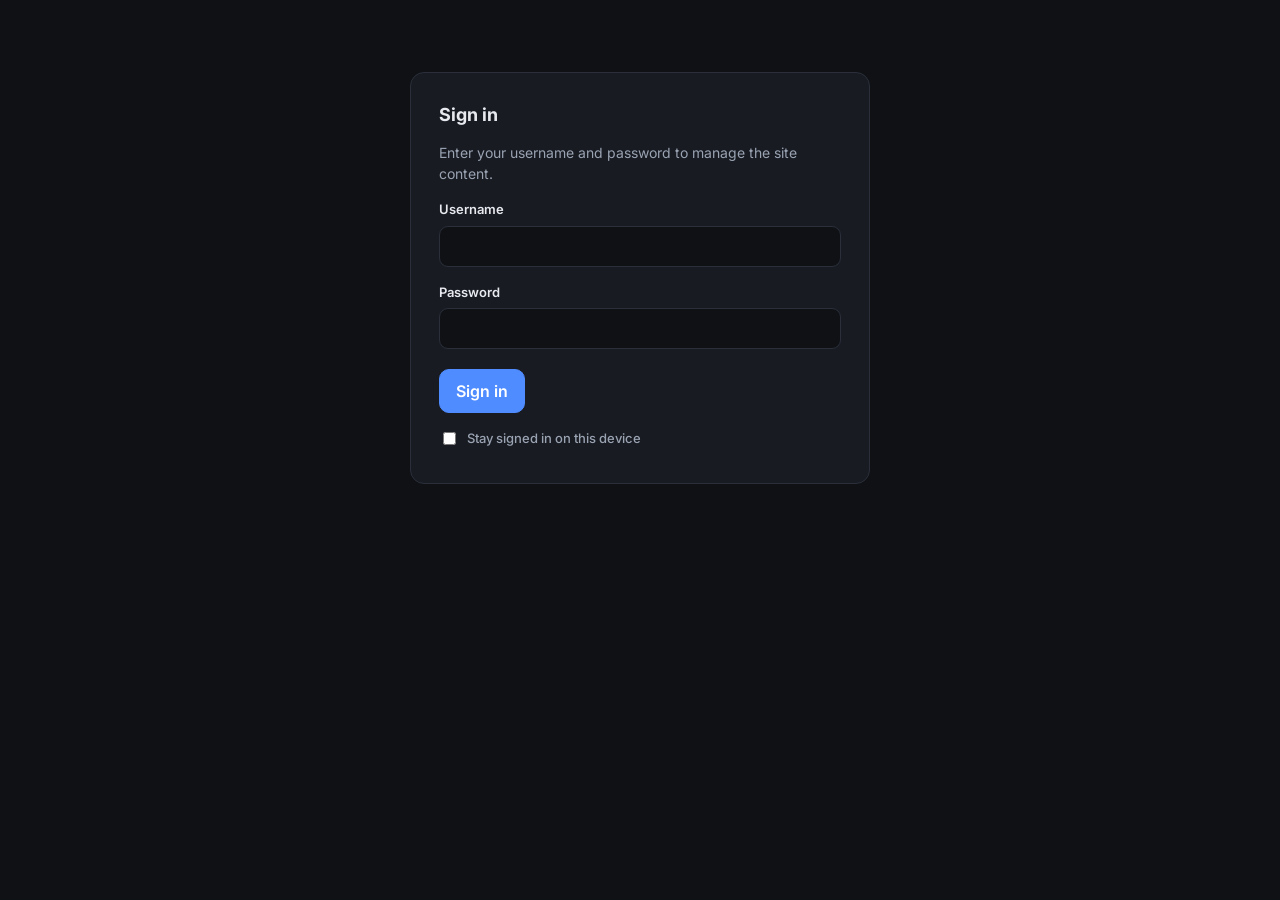
<file: admin.html>
<!DOCTYPE html>
<html lang="en">
<head>
  <meta charset="UTF-8" />
  <meta name="viewport" content="width=device-width, initial-scale=1.0" />
  <meta name="robots" content="noindex, nofollow" />
  <title>Content Manager — Hisham Hamza</title>
  <link rel="icon" type="image/jpeg" href="assets/img/logo.jpeg" />
  <link href="https://fonts.googleapis.com/css2?family=Inter:wght@400;500;600;700;800&display=swap" rel="stylesheet" />
  <style>
    :root {
      --bg: #0f1115; --card: #181b22; --card2: #1f232c; --border: #2a2f3a;
      --text: #e7e9ee; --muted: #9aa3b2; --accent: #4f8cff; --accent-soft: rgba(79,140,255,.15);
      --ok: #2ecc71; --err: #ff5c5c; --radius: 14px;
    }
    * { box-sizing: border-box; }
    body {
      margin: 0; background: var(--bg); color: var(--text);
      font-family: Inter, system-ui, sans-serif; line-height: 1.5;
    }
    a { color: var(--accent); }
    .wrap { max-width: 880px; margin: 0 auto; padding: 28px 20px 80px; }
    header.bar {
      position: sticky; top: 0; z-index: 10; background: rgba(15,17,21,.92);
      backdrop-filter: blur(8px); border-bottom: 1px solid var(--border);
      display: flex; align-items: center; gap: 14px; padding: 14px 20px;
    }
    header.bar h1 { font-size: 16px; margin: 0; font-weight: 700; }
    header.bar .spacer { flex: 1; }
    .btn {
      font: inherit; font-weight: 600; cursor: pointer; border-radius: 10px;
      border: 1px solid var(--border); background: var(--card2); color: var(--text);
      padding: 9px 16px; transition: .15s; white-space: nowrap;
    }
    .btn:hover { border-color: var(--accent); }
    .btn.primary { background: var(--accent); border-color: var(--accent); color: #fff; }
    .btn.primary:disabled { opacity: .5; cursor: not-allowed; }
    .btn.ghost { background: transparent; }
    .btn.sm { padding: 5px 10px; font-size: 13px; }
    .btn.danger:hover { border-color: var(--err); color: var(--err); }

    .panel { background: var(--card); border: 1px solid var(--border); border-radius: var(--radius); padding: 22px; margin-bottom: 22px; }
    .panel > h2 { margin: 0 0 4px; font-size: 18px; }
    .panel .hint { color: var(--muted); font-size: 13px; margin: 0 0 18px; }

    .item {
      background: var(--card2); border: 1px solid var(--border); border-radius: 12px;
      padding: 16px; margin-bottom: 14px;
    }
    .item-head { display: flex; align-items: center; gap: 8px; margin-bottom: 12px; }
    .item-head .title { font-weight: 600; font-size: 14px; flex: 1; color: var(--muted); overflow: hidden; text-overflow: ellipsis; white-space: nowrap; }
    .field { margin-bottom: 12px; }
    .field:last-child { margin-bottom: 0; }
    .field > label { display: block; font-size: 12px; font-weight: 600; color: var(--muted); margin-bottom: 5px; text-transform: uppercase; letter-spacing: .4px; }
    .i18n-grid { display: grid; grid-template-columns: 1fr; gap: 6px; }
    .lang-row { display: flex; align-items: flex-start; gap: 8px; }
    .lang-tag { flex: 0 0 34px; font-size: 11px; font-weight: 700; color: var(--accent); padding-top: 9px; text-transform: uppercase; }
    input, textarea {
      width: 100%; font: inherit; font-size: 14px; color: var(--text);
      background: var(--bg); border: 1px solid var(--border); border-radius: 9px; padding: 9px 11px;
    }
    input:focus, textarea:focus { outline: none; border-color: var(--accent); }
    textarea { resize: vertical; min-height: 60px; }
    [dir="rtl"] input, input.ar, textarea.ar { direction: rtl; }

    .add-row { text-align: center; }
    .status { font-size: 14px; font-weight: 600; }
    .status.ok { color: var(--ok); }
    .status.err { color: var(--err); }
    .status.busy { color: var(--accent); }

    /* token gate */
    .gate { max-width: 460px; margin: 8vh auto; }
    .gate .panel { padding: 28px; }
    .gate p { color: var(--muted); font-size: 14px; }
    .gate label { display: block; font-size: 13px; font-weight: 600; margin: 16px 0 6px; }
    details.settings summary { cursor: pointer; color: var(--muted); font-size: 13px; margin-top: 14px; }
    details.settings .field { margin-top: 12px; }
    .hidden { display: none !important; }
    .muted { color: var(--muted); }
    code { background: var(--card2); padding: 1px 6px; border-radius: 5px; font-size: 13px; }
  </style>
</head>
<body>
  <!-- ============== LOGIN GATE ============== -->
  <div id="gate" class="gate">
    <div class="panel">
      <h2>Sign in</h2>
      <p>Enter your username and password to manage the site content.</p>
      <label for="user">Username</label>
      <input id="user" type="text" autocomplete="username" />
      <label for="pass">Password</label>
      <input id="pass" type="password" autocomplete="current-password" />

      <div style="margin-top:20px; display:flex; gap:10px; align-items:center;">
        <button id="loginBtn" class="btn primary">Sign in</button>
        <span id="gateStatus" class="status"></span>
      </div>
      <label style="margin-top:16px; display:flex; align-items:center; gap:8px; font-weight:500; color:var(--muted);">
        <input id="remember" type="checkbox" style="width:auto;" /> Stay signed in on this device
      </label>
    </div>
  </div>

  <!-- ============== EDITOR ============== -->
  <div id="app" class="hidden">
    <header class="bar">
      <h1>Content Manager</h1>
      <span class="spacer"></span>
      <span id="status" class="status"></span>
      <button id="reloadBtn" class="btn ghost sm">Reload</button>
      <button id="saveBtn" class="btn primary">Publish changes</button>
      <button id="logoutBtn" class="btn ghost sm">Sign out</button>
    </header>
    <div class="wrap" id="editor"></div>
  </div>

  <script src="assets/js/admin.js"></script>
</body>
</html>
</file>
